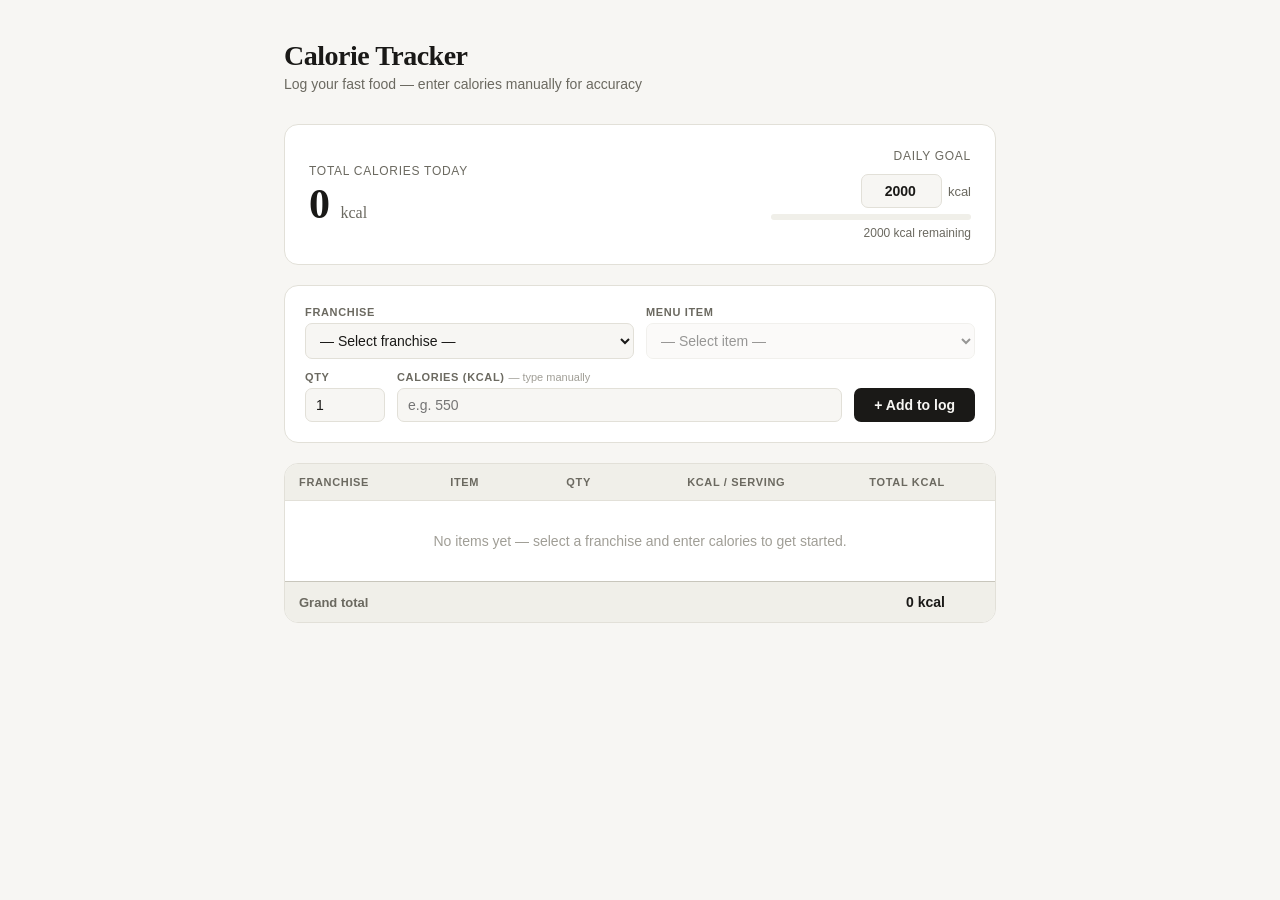
<file: public/index.html>
<!DOCTYPE html>
<html lang="en">
<head>
  <meta charset="UTF-8" />
  <meta name="viewport" content="width=device-width, initial-scale=1.0" />
  <title>Fast Food Calorie Tracker</title>
  <link rel="stylesheet" href="style.css" />
</head>
<body>

  <div class="page">

    <header class="app-header">
      <div>
        <h1>Calorie Tracker</h1>
        <p class="subtitle">Log your fast food — enter calories manually for accuracy</p>
      </div>
    </header>

    <!-- Summary -->
    <div class="total-card">
      <div>
        <div class="total-label">Total calories today</div>
        <div class="total-num"><span id="grand-total">0</span> <span class="total-unit">kcal</span></div>
      </div>
      <div class="goal-side">
        <div class="total-label">Daily goal</div>
        <div class="goal-row">
          <input type="number" id="goal" value="2000" min="500" max="6000" step="50" />
          <span class="goal-unit">kcal</span>
        </div>
        <div class="bar-track"><div class="bar-fill" id="bar" style="width:0%"></div></div>
        <div id="remaining-lbl" class="remaining-lbl">2000 kcal remaining</div>
      </div>
    </div>

    <!-- Form -->
    <div class="form-card">
      <div class="form-grid">
        <div class="field">
          <label for="sel-brand">Franchise</label>
          <select id="sel-brand">
            <option value="">— Select franchise —</option>
          </select>
        </div>
        <div class="field">
          <label for="sel-food">Menu item</label>
          <select id="sel-food" disabled>
            <option value="">— Select item —</option>
          </select>
        </div>
      </div>
      <div class="bottom-row">
        <div class="field">
          <label for="in-qty">Qty</label>
          <input type="number" id="in-qty" value="1" min="0.5" step="0.5" />
        </div>
        <div class="field">
          <label for="in-cal">Calories (kcal) <span class="manual-note">— type manually</span></label>
          <input type="number" id="in-cal" placeholder="e.g. 550" min="0" />
        </div>
        <div class="field">
          <label>&nbsp;</label>
          <button class="add-btn" id="add-btn">+ Add to log</button>
        </div>
      </div>
      <div id="err-msg" class="err-msg" style="display:none"></div>
    </div>

    <!-- Log table -->
    <div class="table-wrap">
      <table>
        <thead>
          <tr>
            <th>Franchise</th>
            <th>Item</th>
            <th class="r">Qty</th>
            <th class="r">kcal / serving</th>
            <th class="r">Total kcal</th>
            <th style="width:36px"></th>
          </tr>
        </thead>
        <tbody id="log-body">
          <tr><td colspan="6" class="empty-msg">No items yet — select a franchise and enter calories to get started.</td></tr>
        </tbody>
        <tfoot>
          <tr>
            <td colspan="4" class="foot-label">Grand total</td>
            <td class="r" id="foot-total">0 kcal</td>
            <td></td>
          </tr>
        </tfoot>
      </table>
    </div>

  </div>

  <script src="app.js"></script>
</body>
</html>
</file>
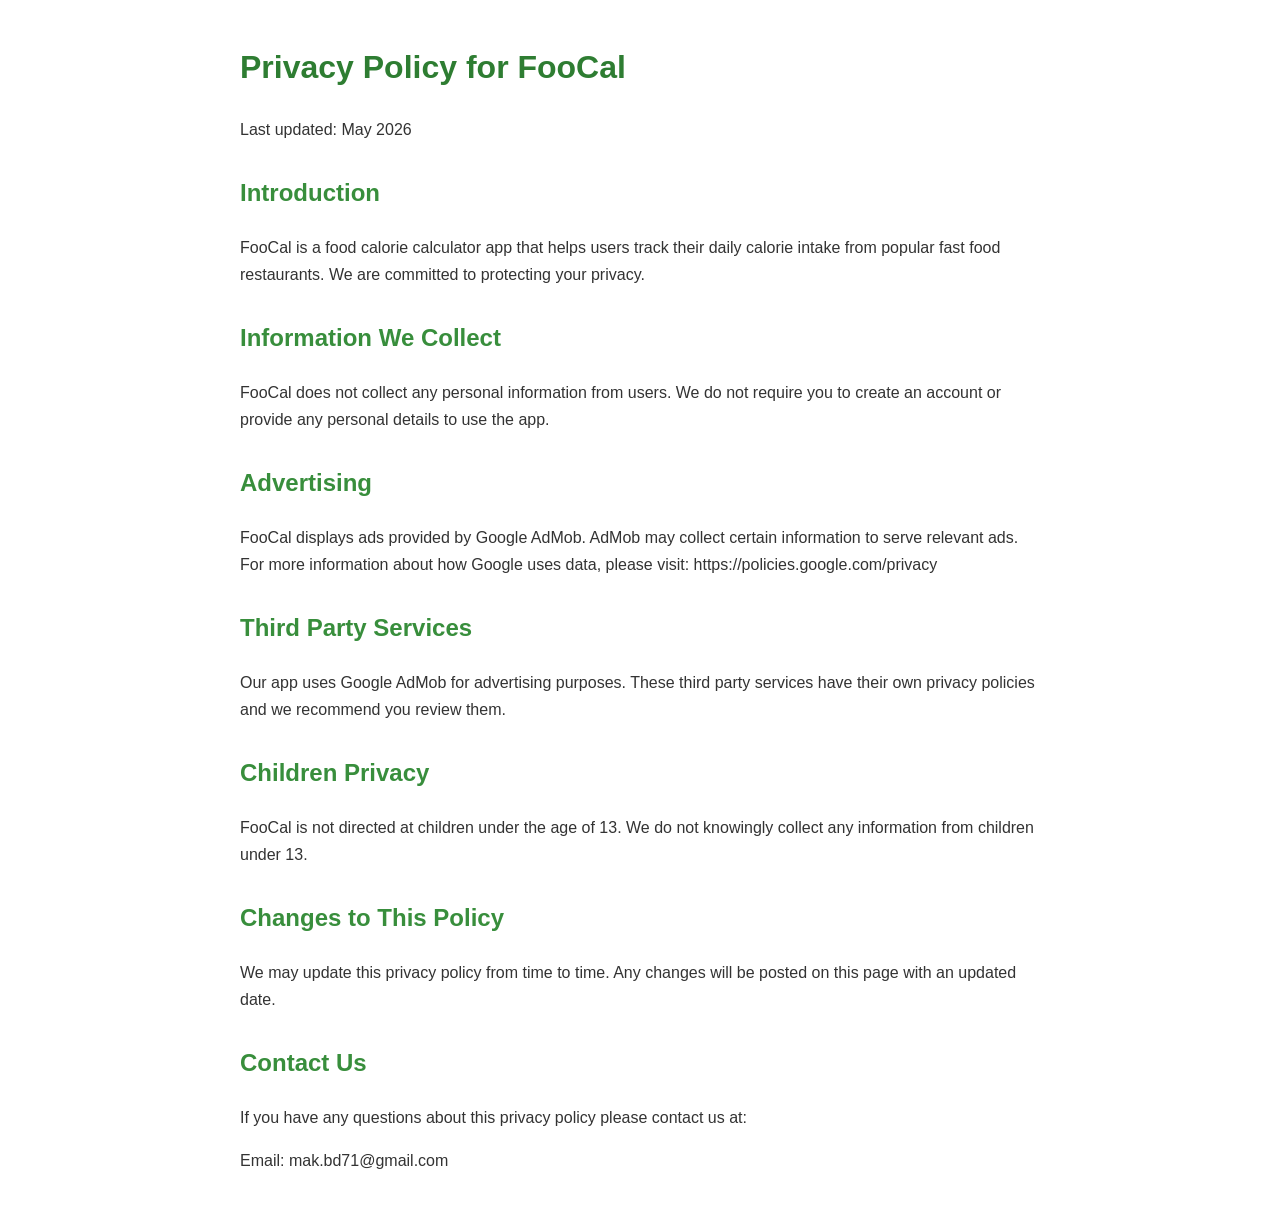
<file: public/privacy.html>
<!DOCTYPE html>
<html lang="en">
<head>
    <meta charset="UTF-8">
    <meta name="viewport" content="width=device-width, initial-scale=1.0">
    <title>Privacy Policy - FooCal</title>
    <style>
        body {
            font-family: Arial, sans-serif;
            max-width: 800px;
            margin: 40px auto;
            padding: 0 20px;
            color: #333;
            line-height: 1.7;
        }
        h1 { color: #2E7D32; }
        h2 { color: #388E3C; margin-top: 30px; }
    </style>
</head>
<body>

<h1>Privacy Policy for FooCal</h1>
<p>Last updated: May 2026</p>

<h2>Introduction</h2>
<p>FooCal is a food calorie calculator app that helps users track their daily calorie intake from popular fast food restaurants. We are committed to protecting your privacy.</p>

<h2>Information We Collect</h2>
<p>FooCal does not collect any personal information from users. We do not require you to create an account or provide any personal details to use the app.</p>

<h2>Advertising</h2>
<p>FooCal displays ads provided by Google AdMob. AdMob may collect certain information to serve relevant ads. For more information about how Google uses data, please visit: https://policies.google.com/privacy</p>

<h2>Third Party Services</h2>
<p>Our app uses Google AdMob for advertising purposes. These third party services have their own privacy policies and we recommend you review them.</p>

<h2>Children Privacy</h2>
<p>FooCal is not directed at children under the age of 13. We do not knowingly collect any information from children under 13.</p>

<h2>Changes to This Policy</h2>
<p>We may update this privacy policy from time to time. Any changes will be posted on this page with an updated date.</p>

<h2>Contact Us</h2>
<p>If you have any questions about this privacy policy please contact us at:</p>
<p>Email: mak.bd71@gmail.com</p>

</body>
</html>
</file>
<file: public/style.css>
/* ── Reset & Base ── */
*, *::before, *::after { box-sizing: border-box; margin: 0; padding: 0; }

:root {
  --bg: #f7f6f3;
  --surface: #ffffff;
  --surface2: #f0efe9;
  --border: #e2e0d8;
  --border2: #c8c6bc;
  --text: #1a1917;
  --text2: #6b6960;
  --text3: #a09e96;
  --green: #3B6D11;
  --green-bg: #eaf3de;
  --amber: #BA7517;
  --red: #A32D2D;
  --blue-bg: #e6f1fb;
  --blue-text: #0c447c;
  --radius: 10px;
  --radius-lg: 14px;
}

body {
  font-family: 'Georgia', 'Times New Roman', serif;
  background: var(--bg);
  color: var(--text);
  min-height: 100vh;
  padding: 0 0 4rem;
}

/* ── Page layout ── */
.page {
  max-width: 760px;
  margin: 0 auto;
  padding: 2.5rem 1.5rem;
}

/* ── Header ── */
.app-header {
  margin-bottom: 2rem;
}
.app-header h1 {
  font-size: 28px;
  font-weight: 700;
  letter-spacing: -0.5px;
  color: var(--text);
}
.subtitle {
  font-size: 14px;
  color: var(--text2);
  margin-top: 4px;
  font-family: 'Helvetica Neue', Arial, sans-serif;
}

/* ── Total card ── */
.total-card {
  background: var(--surface);
  border: 1px solid var(--border);
  border-radius: var(--radius-lg);
  padding: 1.5rem;
  margin-bottom: 1.25rem;
  display: flex;
  align-items: center;
  justify-content: space-between;
  flex-wrap: wrap;
  gap: 16px;
}
.total-label {
  font-size: 12px;
  font-family: 'Helvetica Neue', Arial, sans-serif;
  text-transform: uppercase;
  letter-spacing: .06em;
  color: var(--text2);
  margin-bottom: 5px;
}
.total-num {
  font-size: 42px;
  font-weight: 700;
  line-height: 1;
  color: var(--text);
}
.total-unit {
  font-size: 16px;
  font-weight: 400;
  color: var(--text2);
}

.goal-side {
  display: flex;
  flex-direction: column;
  align-items: flex-end;
  gap: 6px;
}
.goal-row {
  display: flex;
  align-items: center;
  gap: 6px;
}
.goal-row input {
  width: 80px;
  font-size: 16px;
  font-weight: 600;
  text-align: right;
  border: 1px solid var(--border);
  border-radius: 6px;
  padding: 4px 8px;
  background: var(--bg);
  color: var(--text);
  font-family: 'Helvetica Neue', Arial, sans-serif;
}
.goal-unit {
  font-size: 13px;
  color: var(--text2);
  font-family: 'Helvetica Neue', Arial, sans-serif;
}
.bar-track {
  height: 6px;
  width: 200px;
  background: var(--surface2);
  border-radius: 9999px;
  overflow: hidden;
}
.bar-fill {
  height: 100%;
  border-radius: 9999px;
  background: var(--green);
  transition: width .4s ease, background .3s ease;
}
.remaining-lbl {
  font-size: 12px;
  color: var(--text2);
  font-family: 'Helvetica Neue', Arial, sans-serif;
}

/* ── Form card ── */
.form-card {
  background: var(--surface);
  border: 1px solid var(--border);
  border-radius: var(--radius-lg);
  padding: 1.25rem;
  margin-bottom: 1.25rem;
}
.form-grid {
  display: grid;
  grid-template-columns: 1fr 1fr;
  gap: 12px;
  margin-bottom: 12px;
}
.bottom-row {
  display: grid;
  grid-template-columns: 80px 1fr auto;
  gap: 12px;
  align-items: flex-end;
}
.field {
  display: flex;
  flex-direction: column;
  gap: 5px;
}
.field label {
  font-size: 11px;
  font-weight: 600;
  font-family: 'Helvetica Neue', Arial, sans-serif;
  text-transform: uppercase;
  letter-spacing: .06em;
  color: var(--text2);
}
.manual-note {
  font-weight: 400;
  text-transform: none;
  letter-spacing: 0;
  color: var(--text3);
  font-size: 11px;
}
select, input[type="number"], input[type="text"] {
  font-size: 14px;
  font-family: 'Helvetica Neue', Arial, sans-serif;
  color: var(--text);
  background: var(--bg);
  border: 1px solid var(--border);
  border-radius: 7px;
  padding: 8px 10px;
  width: 100%;
  outline: none;
  transition: border-color .15s;
  appearance: auto;
}
select:focus, input:focus {
  border-color: var(--border2);
  box-shadow: 0 0 0 3px rgba(0,0,0,0.05);
}
select:disabled {
  opacity: 0.45;
  cursor: not-allowed;
}
.add-btn {
  font-size: 14px;
  font-weight: 600;
  font-family: 'Helvetica Neue', Arial, sans-serif;
  cursor: pointer;
  padding: 9px 20px;
  background: var(--text);
  color: var(--bg);
  border: none;
  border-radius: 7px;
  white-space: nowrap;
  transition: opacity .15s, transform .1s;
}
.add-btn:hover { opacity: 0.82; }
.add-btn:active { transform: scale(0.97); }

.err-msg {
  margin-top: 8px;
  font-size: 13px;
  font-family: 'Helvetica Neue', Arial, sans-serif;
  color: var(--red);
}

/* ── Table ── */
.table-wrap {
  background: var(--surface);
  border: 1px solid var(--border);
  border-radius: var(--radius-lg);
  overflow: hidden;
}
table {
  width: 100%;
  border-collapse: collapse;
  font-size: 14px;
  font-family: 'Helvetica Neue', Arial, sans-serif;
}
thead th {
  font-size: 11px;
  font-weight: 600;
  text-transform: uppercase;
  letter-spacing: .06em;
  color: var(--text2);
  text-align: left;
  padding: 12px 14px;
  background: var(--surface2);
  border-bottom: 1px solid var(--border);
}
th.r, td.r { text-align: right; }
tbody td {
  padding: 12px 14px;
  color: var(--text);
  vertical-align: middle;
  border-bottom: 1px solid var(--border);
}
tbody tr:last-child td { border-bottom: none; }
tbody tr:hover { background: #fafaf7; }
tfoot td {
  padding: 12px 14px;
  font-weight: 600;
  border-top: 1px solid var(--border2);
  background: var(--surface2);
}
.foot-label { color: var(--text2); font-size: 13px; }

.brand-badge {
  display: inline-block;
  font-size: 11px;
  padding: 2px 9px;
  border-radius: 9999px;
  font-weight: 600;
  background: var(--blue-bg);
  color: var(--blue-text);
}
.del-btn {
  background: none;
  border: none;
  cursor: pointer;
  color: var(--text3);
  font-size: 18px;
  line-height: 1;
  padding: 2px 4px;
  transition: color .15s;
}
.del-btn:hover { color: var(--red); }

.empty-msg {
  font-size: 14px;
  color: var(--text3);
  text-align: center;
  padding: 32px 0;
}

/* ── Responsive ── */
@media (max-width: 560px) {
  .form-grid { grid-template-columns: 1fr; }
  .bottom-row { grid-template-columns: 1fr 1fr; }
  .bottom-row .field:last-child { grid-column: 1 / -1; }
  .total-card { flex-direction: column; align-items: flex-start; }
  .goal-side { align-items: flex-start; }
  .bar-track { width: 100%; }
}
</file>
